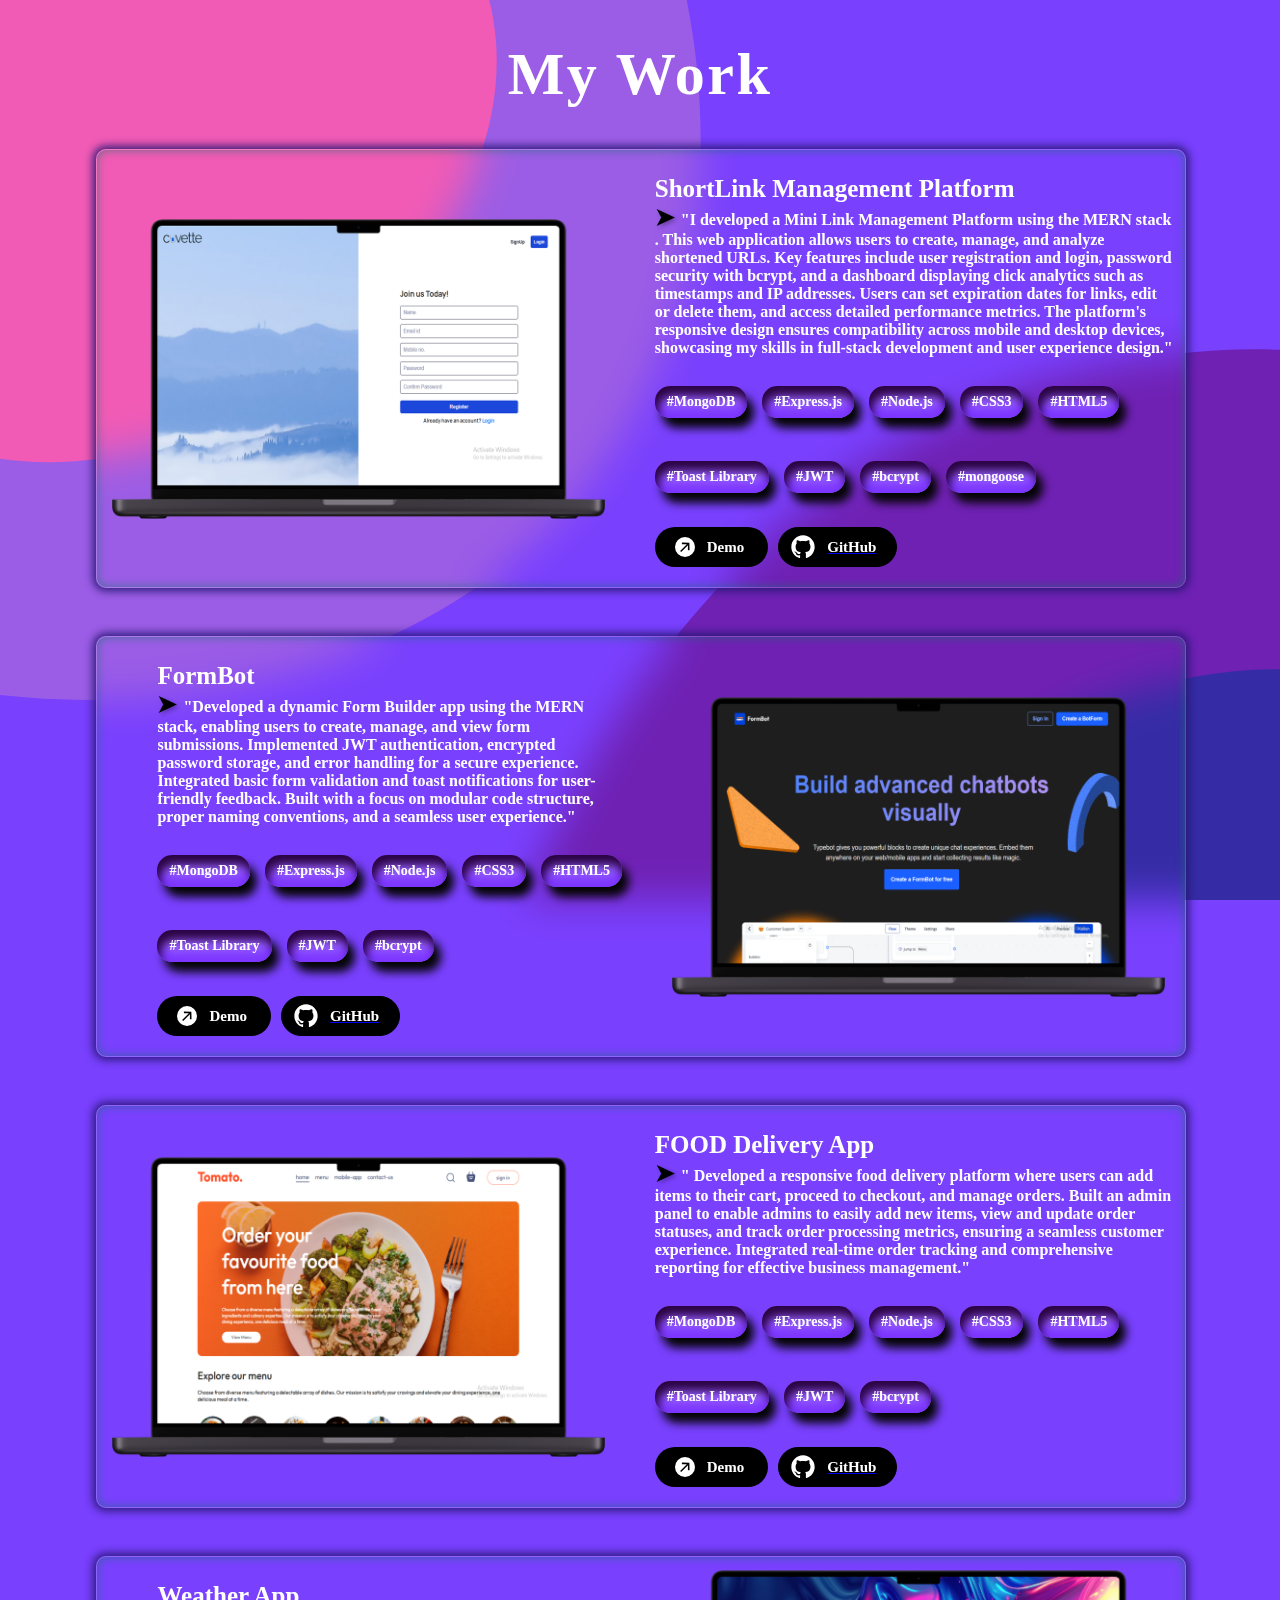
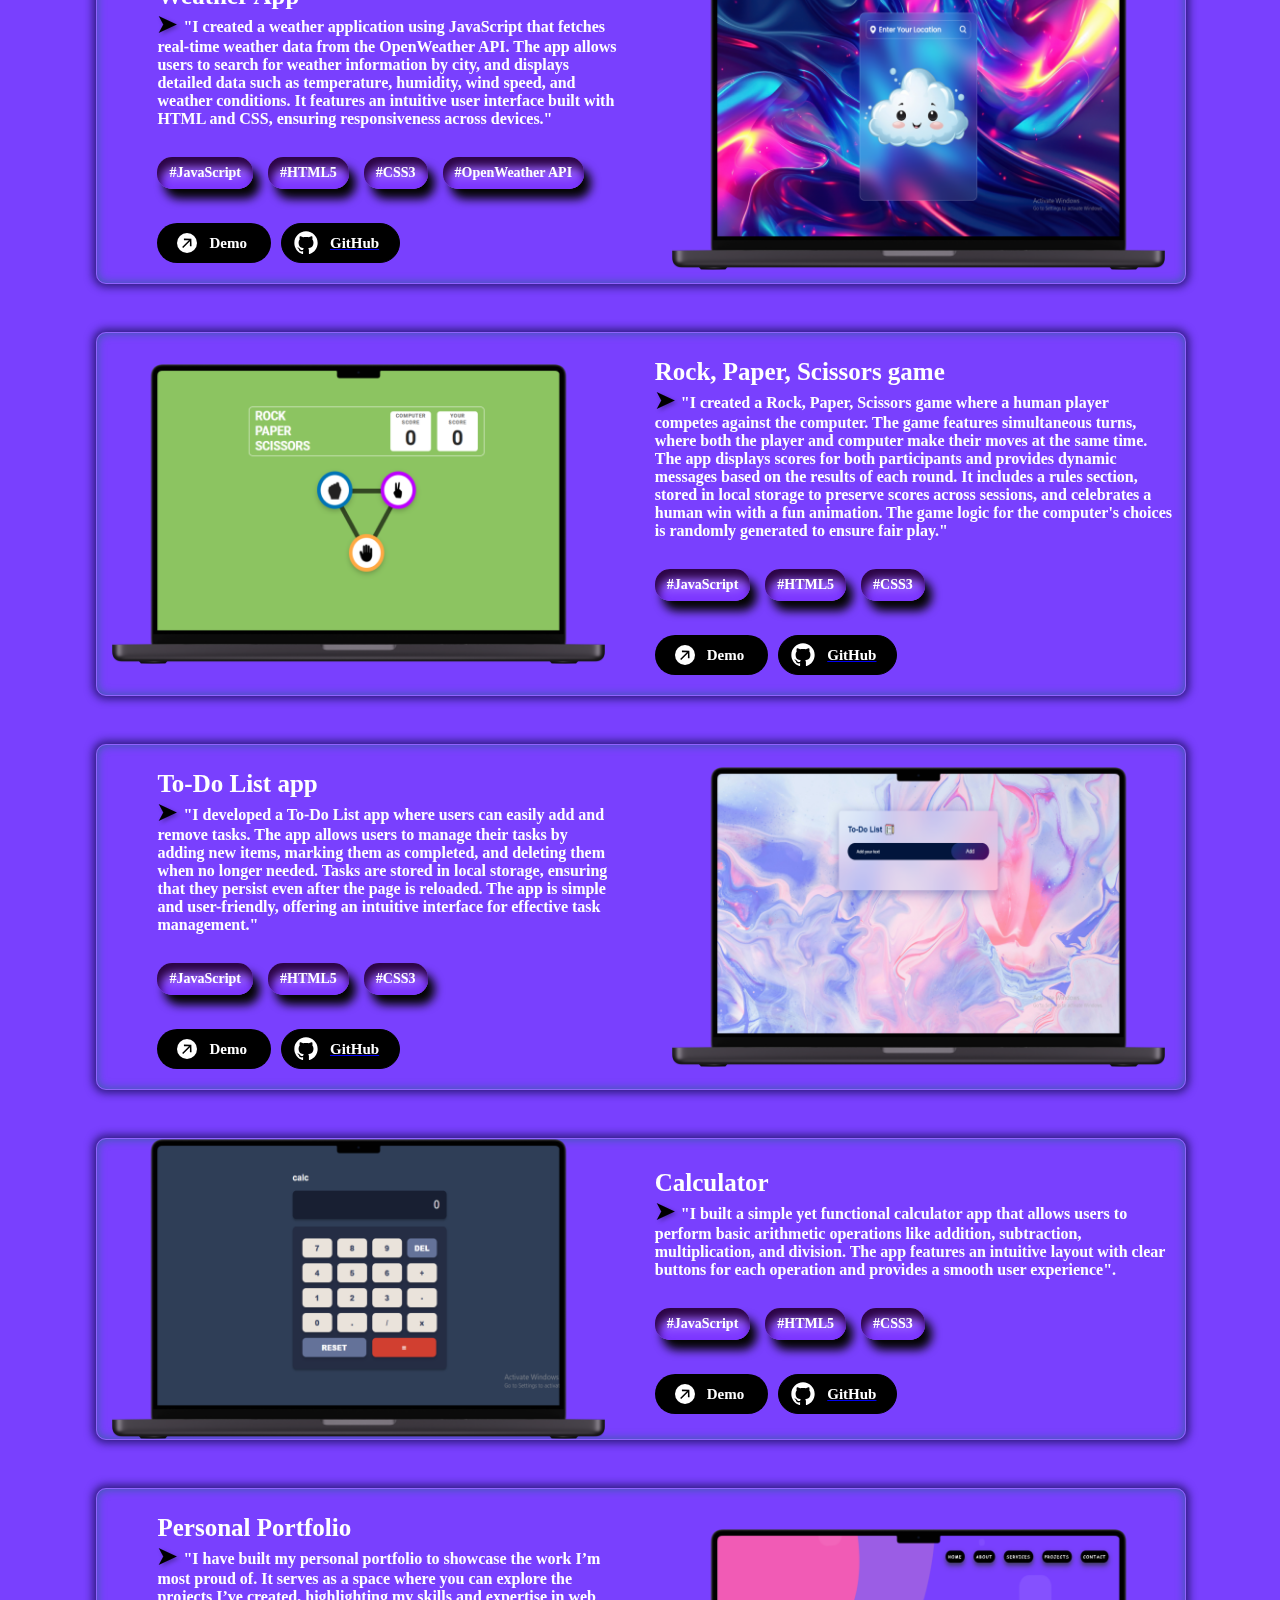
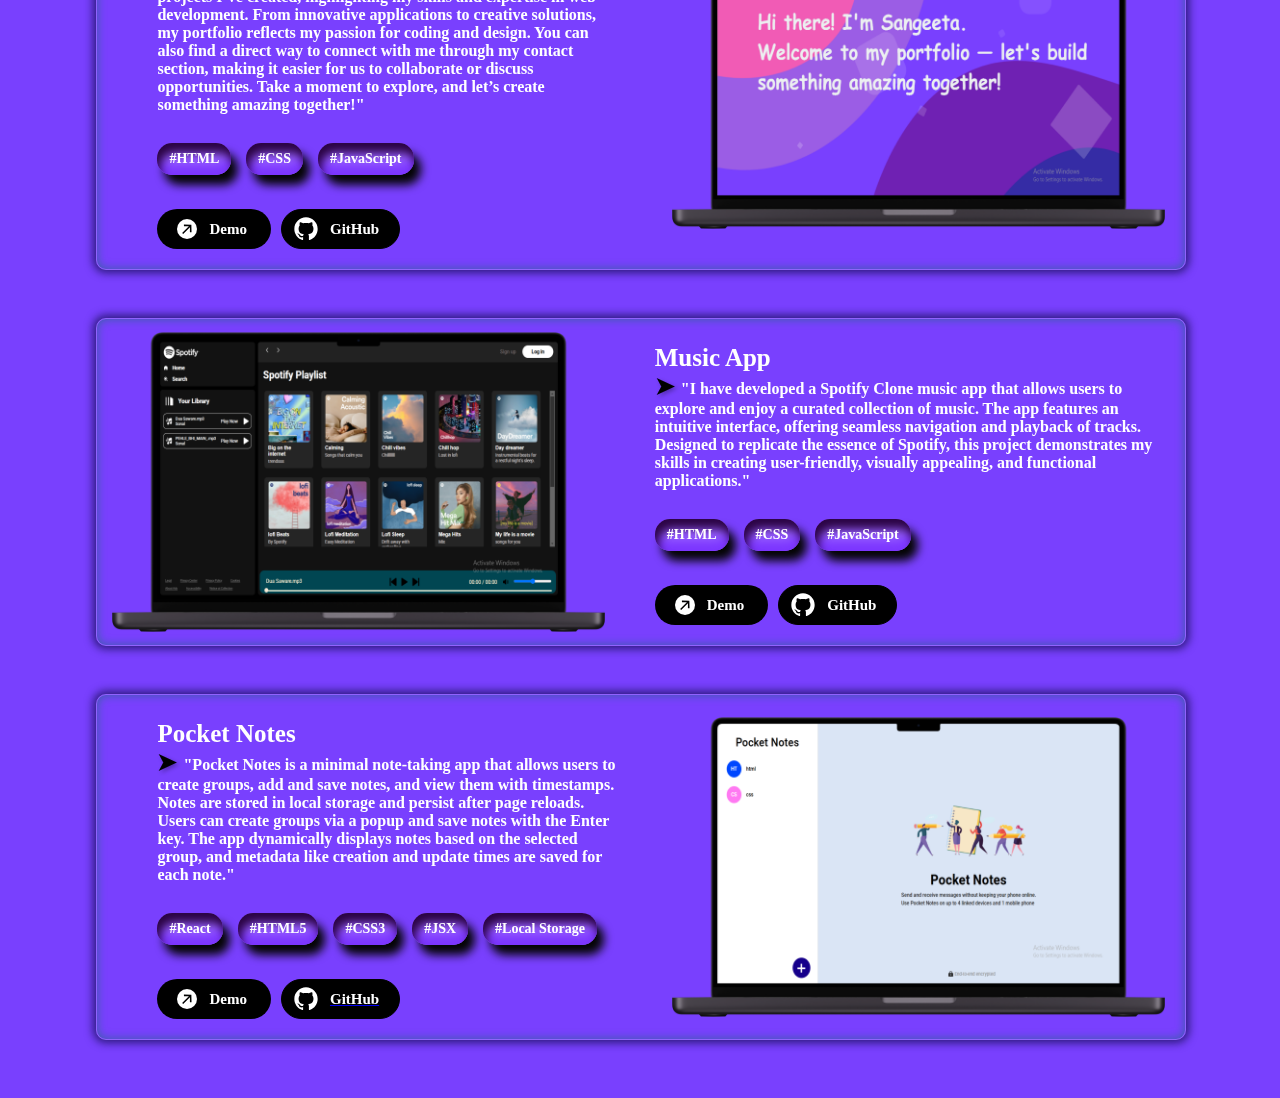
<file: project.html>
<!DOCTYPE html>
<html lang="en">
<head>
    <meta charset="UTF-8">
    <meta name="viewport" content="width=device-width, initial-scale=1.0">
    <link rel="stylesheet" href="project.css">
    <title>Document</title>
</head>
<body>
   
    <div class="portfolio">
        <svg class="wep" preserveAspectRatio="xMidYMid slice" viewBox="10 10 80 80">
            <defs>
                <style>
                    @keyframes rotate {
                   0% {
                            transform: rotate(0deg);
                        }
                        100% {
                            transform: rotate(360deg);
                        }
                    }
                    .out-top {
                        animation: rotate 20s linear infinite;
                        transform-origin: 13px 25px;
                    }
                    .in-top {
                        animation: rotate 10s linear infinite;
                        transform-origin: 13px 25px;
                    }
                    .out-bottom {
                        animation: rotate 25s linear infinite;
                        transform-origin: 84px 93px;
                    }
                    .in-bottom {
                        animation: rotate 15s linear infinite;
                        transform-origin: 84px 93px;
                    }
                </style>
            </defs>
            <path fill="#9b5de5" class="out-top" d="M37-5C25.1-14.7,5.7-19.1-9.2-10-28.5,1.8-32.7,31.1-19.8,49c15.5,21.5,52.6,22,67.2,2.3C59.4,35,53.7,8.5,37-5Z"/>
            <path fill="#f15bb5" class="in-top" d="M20.6,4.1C11.6,1.5-1.9,2.5-8,11.2-16.3,23.1-8.2,45.6,7.4,50S42.1,38.9,41,24.5C40.2,14.1,29.4,6.6,20.6,4.1Z"/>
            <path fill="#6f21b3" class="out-bottom" d="M105.9,48.6c-12.4-8.2-29.3-4.8-39.4.8-23.4,12.8-37.7,51.9-19.1,74.1s63.9,15.3,76-5.6c7.6-13.3,1.8-31.1-2.3-43.8C117.6,63.3,114.7,54.3,105.9,48.6Z"/>
            <path fill="#352ca5" class="in-bottom" d="M102,67.1c-9.6-6.1-22-3.1-29.5,2-15.4,10.7-19.6,37.5-7.6,47.8s35.9,3.9,44.5-12.5C115.5,92.6,113.9,74.6,102,67.1Z"/>
          </svg>
          
        <div class="container-p">
            <h1 class="sub-title">My Work</h1>
            <div class="work-list">
              <div class="work-row">
                <div class="work work-left">
                    <img src="images/link.png" alt="To-do List App">
                    <div class="info">
                        <h3>ShortLink Management Platform
                        </h3>
      
                        <div class="points">
                          <p class="point">"I developed a Mini Link Management Platform using the MERN stack . 
                            This web application allows users to create, manage, and analyze shortened URLs. 
                            Key features include user registration and login, password security with bcrypt, 
                            and a dashboard displaying click analytics such as timestamps and IP addresses.
                             Users can set expiration dates for links, edit or delete them, and access detailed performance metrics.
                              The platform's responsive design ensures compatibility across mobile and desktop devices, 
                              showcasing my skills in full-stack development and user experience design."</p>
                        
                        </div>
                       
                        <div class="Btn1">
                          <p class="language">#MongoDB</p>
                          <p class="language">#Express.js</p>
                          <p class="language">#Node.js</p>
                          <p class="language">#CSS3</p>
                          <p class="language">#HTML5</p>
                          <p class="language">#Toast Library</p>
                          <p class="language">#JWT</p>
                          <p class="language">#bcrypt</p>
                          <p class="language">#mongoose</p>
      
      
                        </div>
                        <div class="buttons">
                              <a href="https://mini-link-management-platform-l116.vercel.app/" target="_blank">
                          <button href="#" class="buttonw" style="--clr: #380c70">
                            <span class="button__icon-wrapper">
                              <svg
                                viewBox="0 0 14 15"
                                fill="none"
                                xmlns="http://www.w3.org/2000/svg"
                                class="button__icon-svg"
                                width="10"
                              >
                                <path
                                  d="M13.376 11.552l-.264-10.44-10.44-.24.024 2.28 6.96-.048L.2 12.56l1.488 1.488 9.432-9.432-.048 6.912 2.304.024z"
                                  fill="currentColor"
                                ></path>
                              </svg>
                          
                              <svg
                                viewBox="0 0 14 15"
                                fill="none"
                                width="10"
                                xmlns="http://www.w3.org/2000/svg"
                                class="button__icon-svg button__icon-svg--copy"
                              >
                                <path
                                  d="M13.376 11.552l-.264-10.44-10.44-.24.024 2.28 6.96-.048L.2 12.56l1.488 1.488 9.432-9.432-.048 6.912 2.304.024z"
                                  fill="currentColor"
                                ></path>
                              </svg>
                            </span>
                            Demo
                          </button>
                        </a>
                         <a href="https://github.com/sangeetasonal/Mini-Link-Management-Platform.git">
                          <button class="buttond">
                            <svg
                              viewBox="0 0 24 24"
                              fill="currentColor"
                              height="28"
                              width="28"
                              xmlns="http://www.w3.org/2000/svg"
                            >
                              <path
                                d="M12.001 2C6.47598 2 2.00098 6.475 2.00098 12C2.00098 16.425 4.86348 20.1625 8.83848 21.4875C9.33848 21.575 9.52598 21.275 9.52598 21.0125C9.52598 20.775 9.51348 19.9875 9.51348 19.15C7.00098 19.6125 6.35098 18.5375 6.15098 17.975C6.03848 17.6875 5.55098 16.8 5.12598 16.5625C4.77598 16.375 4.27598 15.9125 5.11348 15.9C5.90098 15.8875 6.46348 16.625 6.65098 16.925C7.55098 18.4375 8.98848 18.0125 9.56348 17.75C9.65098 17.1 9.91348 16.6625 10.201 16.4125C7.97598 16.1625 5.65098 15.3 5.65098 11.475C5.65098 10.3875 6.03848 9.4875 6.67598 8.7875C6.57598 8.5375 6.22598 7.5125 6.77598 6.1375C6.77598 6.1375 7.61348 5.875 9.52598 7.1625C10.326 6.9375 11.176 6.825 12.026 6.825C12.876 6.825 13.726 6.9375 14.526 7.1625C16.4385 5.8625 17.276 6.1375 17.276 6.1375C17.826 7.5125 17.476 8.5375 17.376 8.7875C18.0135 9.4875 18.401 10.375 18.401 11.475C18.401 15.3125 16.0635 16.1625 13.8385 16.4125C14.201 16.725 14.5135 17.325 14.5135 18.2625C14.5135 19.6 14.501 20.675 14.501 21.0125C14.501 21.275 14.6885 21.5875 15.1885 21.4875C19.259 20.1133 21.9999 16.2963 22.001 12C22.001 6.475 17.526 2 12.001 2Z"
                              ></path>
                            </svg>
                            <span>GitHub</span>
                          </button>
                        </a>
                          </button>
                      </div>
                        <a href="https://illustrious-maamoul-b2dbd7.netlify.app/">
                        </a>
                    </div>
                </div>
            </div>
            
                <div class="work-row">
                    <div class="work work-right">
                        <img src="images/work1.png" alt="To-do List App">
                        <div class="info">
                            <h3>FormBot</h3>
      
                            <div class="points">
                              <p class="point">"Developed a dynamic Form Builder app using the MERN stack,
                                 enabling users to create, manage, and view form submissions. Implemented 
                                 JWT authentication, encrypted password storage, and error handling for a
                                  secure experience. Integrated basic
                                    form validation and toast notifications for user-friendly feedback. 
                                    Built with a focus on modular code structure, proper naming conventions,
                                     and a seamless user experience."</p>
                              <!-- <p class="point">Knowledge of React components</p>
      
                              <p class="point">Familiar with Express and MongoDB</p>
                              <p class="point">JavaScript and Node.js fundamentals</p> -->
                            </div>
                           
                            <div class="Btn1">
                              <p class="language">#MongoDB</p>
                              <p class="language">#Express.js</p>
                              <p class="language">#Node.js</p>
                              <p class="language">#CSS3</p>
                              <p class="language">#HTML5</p>
                              <p class="language">#Toast Library</p>
                              <p class="language">#JWT</p>
                              <p class="language">#bcrypt</p>
      
      
      
                            </div>
                            <div class="buttons">
                              <a href="https://form-bot-brown.vercel.app/" target="_blank">
                          <button href="#" class="buttonw" style="--clr: #380c70">
                            <span class="button__icon-wrapper">
                              <svg
                                viewBox="0 0 14 15"
                                fill="none"
                                xmlns="http://www.w3.org/2000/svg"
                                class="button__icon-svg"
                                width="10"
                              >
                                <path
                                  d="M13.376 11.552l-.264-10.44-10.44-.24.024 2.28 6.96-.048L.2 12.56l1.488 1.488 9.432-9.432-.048 6.912 2.304.024z"
                                  fill="currentColor"
                                ></path>
                              </svg>
                          
                              <svg
                                viewBox="0 0 14 15"
                                fill="none"
                                width="10"
                                xmlns="http://www.w3.org/2000/svg"
                                class="button__icon-svg button__icon-svg--copy"
                              >
                                <path
                                  d="M13.376 11.552l-.264-10.44-10.44-.24.024 2.28 6.96-.048L.2 12.56l1.488 1.488 9.432-9.432-.048 6.912 2.304.024z"
                                  fill="currentColor"
                                ></path>
                              </svg>
                            </span>
                            Demo
                          </button>
                        </a>
                         <a href="https://github.com/sangeetasonal/Form-bot">
                          <button class="buttond">
                            <svg
                              viewBox="0 0 24 24"
                              fill="currentColor"
                              height="28"
                              width="28"
                              xmlns="http://www.w3.org/2000/svg"
                            >
                              <path
                                d="M12.001 2C6.47598 2 2.00098 6.475 2.00098 12C2.00098 16.425 4.86348 20.1625 8.83848 21.4875C9.33848 21.575 9.52598 21.275 9.52598 21.0125C9.52598 20.775 9.51348 19.9875 9.51348 19.15C7.00098 19.6125 6.35098 18.5375 6.15098 17.975C6.03848 17.6875 5.55098 16.8 5.12598 16.5625C4.77598 16.375 4.27598 15.9125 5.11348 15.9C5.90098 15.8875 6.46348 16.625 6.65098 16.925C7.55098 18.4375 8.98848 18.0125 9.56348 17.75C9.65098 17.1 9.91348 16.6625 10.201 16.4125C7.97598 16.1625 5.65098 15.3 5.65098 11.475C5.65098 10.3875 6.03848 9.4875 6.67598 8.7875C6.57598 8.5375 6.22598 7.5125 6.77598 6.1375C6.77598 6.1375 7.61348 5.875 9.52598 7.1625C10.326 6.9375 11.176 6.825 12.026 6.825C12.876 6.825 13.726 6.9375 14.526 7.1625C16.4385 5.8625 17.276 6.1375 17.276 6.1375C17.826 7.5125 17.476 8.5375 17.376 8.7875C18.0135 9.4875 18.401 10.375 18.401 11.475C18.401 15.3125 16.0635 16.1625 13.8385 16.4125C14.201 16.725 14.5135 17.325 14.5135 18.2625C14.5135 19.6 14.501 20.675 14.501 21.0125C14.501 21.275 14.6885 21.5875 15.1885 21.4875C19.259 20.1133 21.9999 16.2963 22.001 12C22.001 6.475 17.526 2 12.001 2Z"
                              ></path>
                            </svg>
                            <span>GitHub</span>
                          </button>
                        </a>
                          </button>
                          </div>
                            <a href="#">
                            </a>
                        </div>
                    </div>
                </div>
                <div class="work-row">
                    <div class="work work-left">
                        <img src="images/work9.png" alt="Music App">
                        <div class="info">
                          <h3>FOOD Delivery App</h3>
                          <div class="points">
                            <p class="point">" Developed a responsive food delivery platform where users can add items to their cart, proceed to checkout, and manage orders. Built an admin panel to enable admins to easily add new items, view and update order statuses, and track order processing metrics, ensuring a seamless customer experience. Integrated real-time order tracking and comprehensive reporting for effective business management."</p>
                        
                          </div>
                         
                          <div class="Btn1">
                            <p class="language">#MongoDB</p>
                            <p class="language">#Express.js</p>
                            <p class="language">#Node.js</p>
                            <p class="language">#CSS3</p>
                            <p class="language">#HTML5</p>
                            <p class="language">#Toast Library</p>
                            <p class="language">#JWT</p>
                            <p class="language">#bcrypt</p>
                           
                            </div>
                            <div class="buttons">

                              <a href="https://food-del-web-rho.vercel.app/" target="_blank">
                                <button class="buttonw" style="--clr: #380c70">
                                  <span class="button__icon-wrapper">
                                    <svg
                                      viewBox="0 0 14 15"
                                      fill="none"
                                      xmlns="http://www.w3.org/2000/svg"
                                      class="button__icon-svg"
                                      width="10"
                                    >
                                      <path
                                        d="M13.376 11.552l-.264-10.44-10.44-.24.024 2.28 6.96-.048L.2 12.56l1.488 1.488 9.432-9.432-.048 6.912 2.304.024z"
                                        fill="currentColor"
                                      ></path>
                                    </svg>
                              
                                    <svg
                                      viewBox="0 0 14 15"
                                      fill="none"
                                      width="10"
                                      xmlns="http://www.w3.org/2000/svg"
                                      class="button__icon-svg button__icon-svg--copy"
                                    >
                                      <path
                                        d="M13.376 11.552l-.264-10.44-10.44-.24.024 2.28 6.96-.048L.2 12.56l1.488 1.488 9.432-9.432-.048 6.912 2.304.024z"
                                        fill="currentColor"
                                      ></path>
                                    </svg>
                                  </span>
                                  Demo
                                </button>
                              </a>
                              
      
                              <a href="https://github.com/sangeetasonal/Food-del-web" target="_blank">
      
                              <button class="buttond">
                                <svg
                                  viewBox="0 0 24 24"
                                  fill="currentColor"
                                  height="28"
                                  width="28"
                                  xmlns="http://www.w3.org/2000/svg"
                                >
                                  <path
                                    d="M12.001 2C6.47598 2 2.00098 6.475 2.00098 12C2.00098 16.425 4.86348 20.1625 8.83848 21.4875C9.33848 21.575 9.52598 21.275 9.52598 21.0125C9.52598 20.775 9.51348 19.9875 9.51348 19.15C7.00098 19.6125 6.35098 18.5375 6.15098 17.975C6.03848 17.6875 5.55098 16.8 5.12598 16.5625C4.77598 16.375 4.27598 15.9125 5.11348 15.9C5.90098 15.8875 6.46348 16.625 6.65098 16.925C7.55098 18.4375 8.98848 18.0125 9.56348 17.75C9.65098 17.1 9.91348 16.6625 10.201 16.4125C7.97598 16.1625 5.65098 15.3 5.65098 11.475C5.65098 10.3875 6.03848 9.4875 6.67598 8.7875C6.57598 8.5375 6.22598 7.5125 6.77598 6.1375C6.77598 6.1375 7.61348 5.875 9.52598 7.1625C10.326 6.9375 11.176 6.825 12.026 6.825C12.876 6.825 13.726 6.9375 14.526 7.1625C16.4385 5.8625 17.276 6.1375 17.276 6.1375C17.826 7.5125 17.476 8.5375 17.376 8.7875C18.0135 9.4875 18.401 10.375 18.401 11.475C18.401 15.3125 16.0635 16.1625 13.8385 16.4125C14.201 16.725 14.5135 17.325 14.5135 18.2625C14.5135 19.6 14.501 20.675 14.501 21.0125C14.501 21.275 14.6885 21.5875 15.1885 21.4875C19.259 20.1133 21.9999 16.2963 22.001 12C22.001 6.475 17.526 2 12.001 2Z"
                                  ></path>
                                </svg>
                                <span>GitHub</span>
                              </button>
                            </a>
                              </button>
                          </div>
                            <a href="#">
                            </a>
                        </div>
                    </div>
                </div>
                <div class="work-row">
                    <div class="work work-right">
                        <img src="images/work3.png" alt="Weather App">
                        <div class="info">
                            <h3>Weather App</h3>
                            <div class="points">
                              <p class="point">"I created a weather application using JavaScript
                                 that fetches real-time weather data from the OpenWeather API.
                                  The app allows users to search for weather information by city,
                                   and displays detailed data such as temperature, humidity, 
                                   wind speed, and weather conditions. It features an intuitive user 
                                   interface built with HTML and CSS, ensuring responsiveness across devices."</p>
                             
                            </div>
                           
                            <div class="Btn1">
                              <p class="language">#JavaScript</p>
                              <p class="language">#HTML5</p>
                              <p class="language">#CSS3</p>
                              <p class="language">#OpenWeather API</p>
                            </div>
                            <div class="buttons">
      <a href="https://darling-valkyrie-a98d52.netlify.app/">
                              <button href="#" class="buttonw" style="--clr: #380c70">
                                <span class="button__icon-wrapper">
                                  <svg
                                    viewBox="0 0 14 15"
                                    fill="none"
                                    xmlns="http://www.w3.org/2000/svg"
                                    class="button__icon-svg"
                                    width="10"
                                  >
                                    <path
                                      d="M13.376 11.552l-.264-10.44-10.44-.24.024 2.28 6.96-.048L.2 12.56l1.488 1.488 9.432-9.432-.048 6.912 2.304.024z"
                                      fill="currentColor"
                                    ></path>
                                  </svg>
                              
                                  <svg
                                    viewBox="0 0 14 15"
                                    fill="none"
                                    width="10"
                                    xmlns="http://www.w3.org/2000/svg"
                                    class="button__icon-svg button__icon-svg--copy"
                                  >
                                    <path
                                      d="M13.376 11.552l-.264-10.44-10.44-.24.024 2.28 6.96-.048L.2 12.56l1.488 1.488 9.432-9.432-.048 6.912 2.304.024z"
                                      fill="currentColor"
                                    ></path>
                                  </svg>
                                </span>
                                Demo
                              </button>
                            </a>
      <a href="https://github.com/sangeetasonal/Weather-website">
                              <button class="buttond">
                                <svg
                                  viewBox="0 0 24 24"
                                  fill="currentColor"
                                  height="28"
                                  width="28"
                                  xmlns="http://www.w3.org/2000/svg"
                                >
                                  <path
                                    d="M12.001 2C6.47598 2 2.00098 6.475 2.00098 12C2.00098 16.425 4.86348 20.1625 8.83848 21.4875C9.33848 21.575 9.52598 21.275 9.52598 21.0125C9.52598 20.775 9.51348 19.9875 9.51348 19.15C7.00098 19.6125 6.35098 18.5375 6.15098 17.975C6.03848 17.6875 5.55098 16.8 5.12598 16.5625C4.77598 16.375 4.27598 15.9125 5.11348 15.9C5.90098 15.8875 6.46348 16.625 6.65098 16.925C7.55098 18.4375 8.98848 18.0125 9.56348 17.75C9.65098 17.1 9.91348 16.6625 10.201 16.4125C7.97598 16.1625 5.65098 15.3 5.65098 11.475C5.65098 10.3875 6.03848 9.4875 6.67598 8.7875C6.57598 8.5375 6.22598 7.5125 6.77598 6.1375C6.77598 6.1375 7.61348 5.875 9.52598 7.1625C10.326 6.9375 11.176 6.825 12.026 6.825C12.876 6.825 13.726 6.9375 14.526 7.1625C16.4385 5.8625 17.276 6.1375 17.276 6.1375C17.826 7.5125 17.476 8.5375 17.376 8.7875C18.0135 9.4875 18.401 10.375 18.401 11.475C18.401 15.3125 16.0635 16.1625 13.8385 16.4125C14.201 16.725 14.5135 17.325 14.5135 18.2625C14.5135 19.6 14.501 20.675 14.501 21.0125C14.501 21.275 14.6885 21.5875 15.1885 21.4875C19.259 20.1133 21.9999 16.2963 22.001 12C22.001 6.475 17.526 2 12.001 2Z"
                                  ></path>
                                </svg>
                                <span>GitHub</span>
                              </button>
                            </a>
                              </button>
                          </div>
                            <a href="#">
                            </a>
                        </div>
                    </div>
                </div>

                <div class="work-row">
                    <div class="work work-left">
                        <img src="images/work6.png" alt="Music App">
                        <div class="info">
                            <h3> Rock, Paper, Scissors game</h3>
                            <div class="points">
                              <p class="point">"I created a Rock, Paper, Scissors game 
                                where a human player competes against the computer. 
                                The game features simultaneous turns, where both the 
                                player and computer make their moves at the same time.
                                 The app displays scores for both participants and provides 
                                 dynamic messages based on the results of each round. 
                                 It includes a rules section, stored in local storage to 
                                 preserve scores across sessions, and celebrates a human win
                                  with a fun animation. The game logic for the computer's choices 
                                  is randomly generated to ensure fair play."</p>
                              
                            </div>
                           
                            <div class="Btn1">
                                <p class="language">#JavaScript</p>
                                <p class="language">#HTML5</p>
                                <p class="language">#CSS3</p>
                            </div>
                            <div class="buttons">
      <a href="https://game-rock-paper-scissor-js.netlify.app/">
                              <button href="#" class="buttonw" style="--clr: #380c70">
                                <span class="button__icon-wrapper">
                                  <svg
                                    viewBox="0 0 14 15"
                                    fill="none"
                                    xmlns="http://www.w3.org/2000/svg"
                                    class="button__icon-svg"
                                    width="10"
                                  >
                                    <path
                                      d="M13.376 11.552l-.264-10.44-10.44-.24.024 2.28 6.96-.048L.2 12.56l1.488 1.488 9.432-9.432-.048 6.912 2.304.024z"
                                      fill="currentColor"
                                    ></path>
                                  </svg>
                              
                                  <svg
                                    viewBox="0 0 14 15"
                                    fill="none"
                                    width="10"
                                    xmlns="http://www.w3.org/2000/svg"
                                    class="button__icon-svg button__icon-svg--copy"
                                  >
                                    <path
                                      d="M13.376 11.552l-.264-10.44-10.44-.24.024 2.28 6.96-.048L.2 12.56l1.488 1.488 9.432-9.432-.048 6.912 2.304.024z"
                                      fill="currentColor"
                                    ></path>
                                  </svg>
                                </span>
                                Demo
                              </button>
                            </a>
      <a href="https://github.com/sangeetasonal/Rock-Paper-scissor">
                              <button class="buttond">
                                <svg
                                  viewBox="0 0 24 24"
                                  fill="currentColor"
                                  height="28"
                                  width="28"
                                  xmlns="http://www.w3.org/2000/svg"
                                >
                                  <path
                                    d="M12.001 2C6.47598 2 2.00098 6.475 2.00098 12C2.00098 16.425 4.86348 20.1625 8.83848 21.4875C9.33848 21.575 9.52598 21.275 9.52598 21.0125C9.52598 20.775 9.51348 19.9875 9.51348 19.15C7.00098 19.6125 6.35098 18.5375 6.15098 17.975C6.03848 17.6875 5.55098 16.8 5.12598 16.5625C4.77598 16.375 4.27598 15.9125 5.11348 15.9C5.90098 15.8875 6.46348 16.625 6.65098 16.925C7.55098 18.4375 8.98848 18.0125 9.56348 17.75C9.65098 17.1 9.91348 16.6625 10.201 16.4125C7.97598 16.1625 5.65098 15.3 5.65098 11.475C5.65098 10.3875 6.03848 9.4875 6.67598 8.7875C6.57598 8.5375 6.22598 7.5125 6.77598 6.1375C6.77598 6.1375 7.61348 5.875 9.52598 7.1625C10.326 6.9375 11.176 6.825 12.026 6.825C12.876 6.825 13.726 6.9375 14.526 7.1625C16.4385 5.8625 17.276 6.1375 17.276 6.1375C17.826 7.5125 17.476 8.5375 17.376 8.7875C18.0135 9.4875 18.401 10.375 18.401 11.475C18.401 15.3125 16.0635 16.1625 13.8385 16.4125C14.201 16.725 14.5135 17.325 14.5135 18.2625C14.5135 19.6 14.501 20.675 14.501 21.0125C14.501 21.275 14.6885 21.5875 15.1885 21.4875C19.259 20.1133 21.9999 16.2963 22.001 12C22.001 6.475 17.526 2 12.001 2Z"
                                  ></path>
                                </svg>
                                <span>GitHub</span>
                              </button>
                            </a>
                              </button>
                          </div>
                            <a href="#">
                            </a>
                        </div>
                    </div>
                </div>


                <div class="work-row">
                    <div class="work work-right">
                        <img src="images/work4.png" alt="Weather App">
                        <div class="info">
                            <h3>To-Do List app</h3>
                            <div class="points">
                              <p class="point">"I developed a To-Do List app where users can 
                                easily add and remove tasks. The app allows users to manage 
                                their tasks by adding new items, marking them as completed,
                                 and deleting them when no longer needed. Tasks are stored
                                  in local storage, ensuring that they persist even after 
                                  the page is reloaded. The app is simple and user-friendly,
                                   offering an intuitive interface for effective task management."</p>
                           
                            </div>
                           
                            <div class="Btn1">
                                <p class="language">#JavaScript</p>
                                <p class="language">#HTML5</p>
                                <p class="language">#CSS3</p>
                            </div>
                            <div class="buttons">
      <a href="https://to-do-list-app-me.netlify.app/">
                              <button href="#" class="buttonw" style="--clr: #380c70">
                                <span class="button__icon-wrapper">
                                  <svg
                                    viewBox="0 0 14 15"
                                    fill="none"
                                    xmlns="http://www.w3.org/2000/svg"
                                    class="button__icon-svg"
                                    width="10"
                                  >
                                    <path
                                      d="M13.376 11.552l-.264-10.44-10.44-.24.024 2.28 6.96-.048L.2 12.56l1.488 1.488 9.432-9.432-.048 6.912 2.304.024z"
                                      fill="currentColor"
                                    ></path>
                                  </svg>
                              
                                  <svg
                                    viewBox="0 0 14 15"
                                    fill="none"
                                    width="10"
                                    xmlns="http://www.w3.org/2000/svg"
                                    class="button__icon-svg button__icon-svg--copy"
                                  >
                                    <path
                                      d="M13.376 11.552l-.264-10.44-10.44-.24.024 2.28 6.96-.048L.2 12.56l1.488 1.488 9.432-9.432-.048 6.912 2.304.024z"
                                      fill="currentColor"
                                    ></path>
                                  </svg>
                                </span>
                                Demo
                              </button>
                            </a>
      <a href="https://github.com/sangeetasonal/To-do-list">
                              <button class="buttond">
                                <svg
                                  viewBox="0 0 24 24"
                                  fill="currentColor"
                                  height="28"
                                  width="28"
                                  xmlns="http://www.w3.org/2000/svg"
                                >
                                  <path
                                    d="M12.001 2C6.47598 2 2.00098 6.475 2.00098 12C2.00098 16.425 4.86348 20.1625 8.83848 21.4875C9.33848 21.575 9.52598 21.275 9.52598 21.0125C9.52598 20.775 9.51348 19.9875 9.51348 19.15C7.00098 19.6125 6.35098 18.5375 6.15098 17.975C6.03848 17.6875 5.55098 16.8 5.12598 16.5625C4.77598 16.375 4.27598 15.9125 5.11348 15.9C5.90098 15.8875 6.46348 16.625 6.65098 16.925C7.55098 18.4375 8.98848 18.0125 9.56348 17.75C9.65098 17.1 9.91348 16.6625 10.201 16.4125C7.97598 16.1625 5.65098 15.3 5.65098 11.475C5.65098 10.3875 6.03848 9.4875 6.67598 8.7875C6.57598 8.5375 6.22598 7.5125 6.77598 6.1375C6.77598 6.1375 7.61348 5.875 9.52598 7.1625C10.326 6.9375 11.176 6.825 12.026 6.825C12.876 6.825 13.726 6.9375 14.526 7.1625C16.4385 5.8625 17.276 6.1375 17.276 6.1375C17.826 7.5125 17.476 8.5375 17.376 8.7875C18.0135 9.4875 18.401 10.375 18.401 11.475C18.401 15.3125 16.0635 16.1625 13.8385 16.4125C14.201 16.725 14.5135 17.325 14.5135 18.2625C14.5135 19.6 14.501 20.675 14.501 21.0125C14.501 21.275 14.6885 21.5875 15.1885 21.4875C19.259 20.1133 21.9999 16.2963 22.001 12C22.001 6.475 17.526 2 12.001 2Z"
                                  ></path>
                                </svg>
                                <span>GitHub</span>
                              </button>
                            </a>
                              </button>
                          </div>
                            <a href="#">
                            </a>
                        </div>
                    </div>
                </div>


                <div class="work-row">
                    <div class="work work-left">
                        <img src="images/work5.png" alt="Music App">
                        <div class="info">
                            <h3>Calculator</h3>
                            <div class="points">
                              <p class="point">"I built a simple yet functional calculator app that
                                 allows users to perform basic arithmetic operations like addition,
                                  subtraction, multiplication, and division. The app features an 
                                  intuitive layout with clear buttons for each operation and provides
                                   a smooth user experience".</p>
                         
                            </div>
                           
                            <div class="Btn1">
                                <p class="language">#JavaScript</p>
                                <p class="language">#HTML5</p>
                                <p class="language">#CSS3</p>
                            </div>
                            <div class="buttons">
      <a href="https://micro-project-calculator.netlify.app/">
                              <button href="#" class="buttonw" style="--clr: #380c70">
                                <span class="button__icon-wrapper">
                                  <svg
                                    viewBox="0 0 14 15"
                                    fill="none"
                                    xmlns="http://www.w3.org/2000/svg"
                                    class="button__icon-svg"
                                    width="10"
                                  >
                                    <path
                                      d="M13.376 11.552l-.264-10.44-10.44-.24.024 2.28 6.96-.048L.2 12.56l1.488 1.488 9.432-9.432-.048 6.912 2.304.024z"
                                      fill="currentColor"
                                    ></path>
                                  </svg>
                              
                                  <svg
                                    viewBox="0 0 14 15"
                                    fill="none"
                                    width="10"
                                    xmlns="http://www.w3.org/2000/svg"
                                    class="button__icon-svg button__icon-svg--copy"
                                  >
                                    <path
                                      d="M13.376 11.552l-.264-10.44-10.44-.24.024 2.28 6.96-.048L.2 12.56l1.488 1.488 9.432-9.432-.048 6.912 2.304.024z"
                                      fill="currentColor"
                                    ></path>
                                  </svg>
                                </span>
                                Demo
                              </button>
                            </a>
      <a href="https://github.com/sangeetasonal/Calculator">
                              <button class="buttond">
                                <svg
                                  viewBox="0 0 24 24"
                                  fill="currentColor"
                                  height="28"
                                  width="28"
                                  xmlns="http://www.w3.org/2000/svg"
                                >
                                  <path
                                    d="M12.001 2C6.47598 2 2.00098 6.475 2.00098 12C2.00098 16.425 4.86348 20.1625 8.83848 21.4875C9.33848 21.575 9.52598 21.275 9.52598 21.0125C9.52598 20.775 9.51348 19.9875 9.51348 19.15C7.00098 19.6125 6.35098 18.5375 6.15098 17.975C6.03848 17.6875 5.55098 16.8 5.12598 16.5625C4.77598 16.375 4.27598 15.9125 5.11348 15.9C5.90098 15.8875 6.46348 16.625 6.65098 16.925C7.55098 18.4375 8.98848 18.0125 9.56348 17.75C9.65098 17.1 9.91348 16.6625 10.201 16.4125C7.97598 16.1625 5.65098 15.3 5.65098 11.475C5.65098 10.3875 6.03848 9.4875 6.67598 8.7875C6.57598 8.5375 6.22598 7.5125 6.77598 6.1375C6.77598 6.1375 7.61348 5.875 9.52598 7.1625C10.326 6.9375 11.176 6.825 12.026 6.825C12.876 6.825 13.726 6.9375 14.526 7.1625C16.4385 5.8625 17.276 6.1375 17.276 6.1375C17.826 7.5125 17.476 8.5375 17.376 8.7875C18.0135 9.4875 18.401 10.375 18.401 11.475C18.401 15.3125 16.0635 16.1625 13.8385 16.4125C14.201 16.725 14.5135 17.325 14.5135 18.2625C14.5135 19.6 14.501 20.675 14.501 21.0125C14.501 21.275 14.6885 21.5875 15.1885 21.4875C19.259 20.1133 21.9999 16.2963 22.001 12C22.001 6.475 17.526 2 12.001 2Z"
                                  ></path>
                                </svg>
                                <span>GitHub</span>
                              </button>
                            </a>
                              </button>
                          </div>
                            <a href="#">
                            </a>
                        </div>
                    </div>
                </div>


                <div class="work-row">
                    <div class="work work-right">
                        <img src="images/work7.png" alt="Personal Portfolio">
                        <div class="info">
                            <h3>Personal Portfolio</h3>
                            <div class="points">
                              <p class="point">
                                "I have built my personal portfolio to showcase the work
                                I’m most proud of. It serves as a space where you can explore the projects
                                 I’ve created, highlighting my skills and expertise in web development.
                                  From innovative applications to creative solutions, my portfolio 
                                  reflects my passion for coding and design. You can also find a 
                                  direct way to connect with me through my contact section, making
                                   it easier for us to collaborate or discuss opportunities. Take
                                    a moment to explore, and let’s create something amazing together!"
                              </p>
                             
                            </div>
                           
                            <div class="Btn1">
                              <p class="language">#HTML</p>
                              <p class="language">#CSS</p>
                              <p class="language">#JavaScript</p>
                             
                            </div>
                            <div class="buttons">
      
                              <button href="#" class="buttonw" style="--clr: #380c70">
                                <span class="button__icon-wrapper">
                                  <svg
                                    viewBox="0 0 14 15"
                                    fill="none"
                                    xmlns="http://www.w3.org/2000/svg"
                                    class="button__icon-svg"
                                    width="10"
                                  >
                                    <path
                                      d="M13.376 11.552l-.264-10.44-10.44-.24.024 2.28 6.96-.048L.2 12.56l1.488 1.488 9.432-9.432-.048 6.912 2.304.024z"
                                      fill="currentColor"
                                    ></path>
                                  </svg>
                              
                                  <svg
                                    viewBox="0 0 14 15"
                                    fill="none"
                                    width="10"
                                    xmlns="http://www.w3.org/2000/svg"
                                    class="button__icon-svg button__icon-svg--copy"
                                  >
                                    <path
                                      d="M13.376 11.552l-.264-10.44-10.44-.24.024 2.28 6.96-.048L.2 12.56l1.488 1.488 9.432-9.432-.048 6.912 2.304.024z"
                                      fill="currentColor"
                                    ></path>
                                  </svg>
                                </span>
                                Demo
                              </button>
      
      
                              <button class="buttond">
                                <svg
                                  viewBox="0 0 24 24"
                                  fill="currentColor"
                                  height="28"
                                  width="28"
                                  xmlns="http://www.w3.org/2000/svg"
                                >
                                  <path
                                    d="M12.001 2C6.47598 2 2.00098 6.475 2.00098 12C2.00098 16.425 4.86348 20.1625 8.83848 21.4875C9.33848 21.575 9.52598 21.275 9.52598 21.0125C9.52598 20.775 9.51348 19.9875 9.51348 19.15C7.00098 19.6125 6.35098 18.5375 6.15098 17.975C6.03848 17.6875 5.55098 16.8 5.12598 16.5625C4.77598 16.375 4.27598 15.9125 5.11348 15.9C5.90098 15.8875 6.46348 16.625 6.65098 16.925C7.55098 18.4375 8.98848 18.0125 9.56348 17.75C9.65098 17.1 9.91348 16.6625 10.201 16.4125C7.97598 16.1625 5.65098 15.3 5.65098 11.475C5.65098 10.3875 6.03848 9.4875 6.67598 8.7875C6.57598 8.5375 6.22598 7.5125 6.77598 6.1375C6.77598 6.1375 7.61348 5.875 9.52598 7.1625C10.326 6.9375 11.176 6.825 12.026 6.825C12.876 6.825 13.726 6.9375 14.526 7.1625C16.4385 5.8625 17.276 6.1375 17.276 6.1375C17.826 7.5125 17.476 8.5375 17.376 8.7875C18.0135 9.4875 18.401 10.375 18.401 11.475C18.401 15.3125 16.0635 16.1625 13.8385 16.4125C14.201 16.725 14.5135 17.325 14.5135 18.2625C14.5135 19.6 14.501 20.675 14.501 21.0125C14.501 21.275 14.6885 21.5875 15.1885 21.4875C19.259 20.1133 21.9999 16.2963 22.001 12C22.001 6.475 17.526 2 12.001 2Z"
                                  ></path>
                                </svg>
                                <span>GitHub</span>
                              </button>
                              
                              </button>
                          </div>
                            <a href="https://darling-valkyrie-a98d52.netlify.app/">
                            </a>
                        </div>
                    </div>
                </div>





                <div class="work-row">
                    <div class="work work-left">
                        <img src="images/work8.png" alt="Music App">
                        <div class="info">
                            <h3>Music App</h3>
                            <div class="points">
                              <p class="point">"I have developed a Spotify Clone music app that
                                 allows users to explore and enjoy a curated collection of music.
                                  The app features an intuitive interface, offering seamless 
                                  navigation and playback of tracks. Designed to replicate the
                                   essence of Spotify, this project demonstrates my skills in
                                    creating user-friendly, visually appealing, and functional
                                     applications."</p>
                              
                            </div>
                           
                            <div class="Btn1">
                              <p class="language">#HTML</p>
                              <p class="language">#CSS</p>
                              <p class="language">#JavaScript</p>
                             
                            </div>
                            <div class="buttons">
      
                              <button href="#" class="buttonw" style="--clr: #380c70">
                                <span class="button__icon-wrapper">
                                  <svg
                                    viewBox="0 0 14 15"
                                    fill="none"
                                    xmlns="http://www.w3.org/2000/svg"
                                    class="button__icon-svg"
                                    width="10"
                                  >
                                    <path
                                      d="M13.376 11.552l-.264-10.44-10.44-.24.024 2.28 6.96-.048L.2 12.56l1.488 1.488 9.432-9.432-.048 6.912 2.304.024z"
                                      fill="currentColor"
                                    ></path>
                                  </svg>
                              
                                  <svg
                                    viewBox="0 0 14 15"
                                    fill="none"
                                    width="10"
                                    xmlns="http://www.w3.org/2000/svg"
                                    class="button__icon-svg button__icon-svg--copy"
                                  >
                                    <path
                                      d="M13.376 11.552l-.264-10.44-10.44-.24.024 2.28 6.96-.048L.2 12.56l1.488 1.488 9.432-9.432-.048 6.912 2.304.024z"
                                      fill="currentColor"
                                    ></path>
                                  </svg>
                                </span>
                                Demo
                              </button>
      
      
                              <button class="buttond">
                                <svg
                                  viewBox="0 0 24 24"
                                  fill="currentColor"
                                  height="28"
                                  width="28"
                                  xmlns="http://www.w3.org/2000/svg"
                                >
                                  <path
                                    d="M12.001 2C6.47598 2 2.00098 6.475 2.00098 12C2.00098 16.425 4.86348 20.1625 8.83848 21.4875C9.33848 21.575 9.52598 21.275 9.52598 21.0125C9.52598 20.775 9.51348 19.9875 9.51348 19.15C7.00098 19.6125 6.35098 18.5375 6.15098 17.975C6.03848 17.6875 5.55098 16.8 5.12598 16.5625C4.77598 16.375 4.27598 15.9125 5.11348 15.9C5.90098 15.8875 6.46348 16.625 6.65098 16.925C7.55098 18.4375 8.98848 18.0125 9.56348 17.75C9.65098 17.1 9.91348 16.6625 10.201 16.4125C7.97598 16.1625 5.65098 15.3 5.65098 11.475C5.65098 10.3875 6.03848 9.4875 6.67598 8.7875C6.57598 8.5375 6.22598 7.5125 6.77598 6.1375C6.77598 6.1375 7.61348 5.875 9.52598 7.1625C10.326 6.9375 11.176 6.825 12.026 6.825C12.876 6.825 13.726 6.9375 14.526 7.1625C16.4385 5.8625 17.276 6.1375 17.276 6.1375C17.826 7.5125 17.476 8.5375 17.376 8.7875C18.0135 9.4875 18.401 10.375 18.401 11.475C18.401 15.3125 16.0635 16.1625 13.8385 16.4125C14.201 16.725 14.5135 17.325 14.5135 18.2625C14.5135 19.6 14.501 20.675 14.501 21.0125C14.501 21.275 14.6885 21.5875 15.1885 21.4875C19.259 20.1133 21.9999 16.2963 22.001 12C22.001 6.475 17.526 2 12.001 2Z"
                                  ></path>
                                </svg>
                                <span>GitHub</span>
                              </button>
                              
                              </button>
                          </div>
                            <a href="#">
                            </a>
                        </div>
                    </div>
                </div>








           <div class="work-row">
                    <div class="work work-right">
                        <img src="images/work2.png" alt="Weather App">
                        <div class="info">
                              <h3>Pocket Notes</h3>
                            <div class="points">
                              <p class="point">"Pocket Notes is a minimal note-taking app that allows users
                                 to create groups, add and save notes, and view them with timestamps. 
                                 Notes are stored in local storage and persist after page reloads. Users
                                  can create groups via a popup and save notes with the Enter key.
                                   The app dynamically displays notes based on the selected group, 
                                   and metadata like creation and update times are saved for each note."</p>
                          
                            </div>
                           
                            <div class="Btn1">
                              <p class="language">#React</p>
                              <p class="language">#HTML5</p>
                              <p class="language">#CSS3</p>
                              <p class="language">#JSX</p>
                              <p class="language">#Local Storage</p>
                            </div>
                            <div class="buttons">
                              <a href="https://pocket-app-1.netlify.app/">
                             <button href="#" class="buttonw" style="--clr: #380c70">
                               <span class="button__icon-wrapper">
                                 <svg
                                   viewBox="0 0 14 15"
                                   fill="none"
                                   xmlns="http://www.w3.org/2000/svg"
                                   class="button__icon-svg"
                                   width="10"
                                 >
                                   <path
                                     d="M13.376 11.552l-.264-10.44-10.44-.24.024 2.28 6.96-.048L.2 12.56l1.488 1.488 9.432-9.432-.048 6.912 2.304.024z"
                                     fill="currentColor"
                                   ></path>
                                 </svg>
                             
                                 <svg
                                   viewBox="0 0 14 15"
                                   fill="none"
                                   width="10"
                                   xmlns="http://www.w3.org/2000/svg"
                                   class="button__icon-svg button__icon-svg--copy"
                                 >
                                   <path
                                     d="M13.376 11.552l-.264-10.44-10.44-.24.024 2.28 6.96-.048L.2 12.56l1.488 1.488 9.432-9.432-.048 6.912 2.304.024z"
                                     fill="currentColor"
                                   ></path>
                                 </svg>
                               </span>
                               Demo
                             </button>
                           </a>
                            <a href="https://github.com/sangeetasonal/Pocket-Note">
                             <button class="buttond">
                               <svg
                                 viewBox="0 0 24 24"
                                 fill="currentColor"
                                 height="28"
                                 width="28"
                                 xmlns="http://www.w3.org/2000/svg"
                               >
                                 <path
                                   d="M12.001 2C6.47598 2 2.00098 6.475 2.00098 12C2.00098 16.425 4.86348 20.1625 8.83848 21.4875C9.33848 21.575 9.52598 21.275 9.52598 21.0125C9.52598 20.775 9.51348 19.9875 9.51348 19.15C7.00098 19.6125 6.35098 18.5375 6.15098 17.975C6.03848 17.6875 5.55098 16.8 5.12598 16.5625C4.77598 16.375 4.27598 15.9125 5.11348 15.9C5.90098 15.8875 6.46348 16.625 6.65098 16.925C7.55098 18.4375 8.98848 18.0125 9.56348 17.75C9.65098 17.1 9.91348 16.6625 10.201 16.4125C7.97598 16.1625 5.65098 15.3 5.65098 11.475C5.65098 10.3875 6.03848 9.4875 6.67598 8.7875C6.57598 8.5375 6.22598 7.5125 6.77598 6.1375C6.77598 6.1375 7.61348 5.875 9.52598 7.1625C10.326 6.9375 11.176 6.825 12.026 6.825C12.876 6.825 13.726 6.9375 14.526 7.1625C16.4385 5.8625 17.276 6.1375 17.276 6.1375C17.826 7.5125 17.476 8.5375 17.376 8.7875C18.0135 9.4875 18.401 10.375 18.401 11.475C18.401 15.3125 16.0635 16.1625 13.8385 16.4125C14.201 16.725 14.5135 17.325 14.5135 18.2625C14.5135 19.6 14.501 20.675 14.501 21.0125C14.501 21.275 14.6885 21.5875 15.1885 21.4875C19.259 20.1133 21.9999 16.2963 22.001 12C22.001 6.475 17.526 2 12.001 2Z"
                                 ></path>
                               </svg>
                               <span>GitHub</span>
                             </button>
                             
                             </button>
                          </div>
                            <a href="https://darling-valkyrie-a98d52.netlify.app/">
                            </a>
                        </div>
                    </div>
                </div>






                   <!--  <div class="work-row">
                    <div class="work work-right">
                        <img src="images/work2.png" alt="Music App">
                        <div class="info">
                            <h3>Music App</h3>
                            <div class="points">
                              <p class="point">Understand basic MERN stack concepts</p>
                              <p class="point">Knowledge of React components</p>
                              <p class="point">Familiar with Express and MongoDB</p>
                              <p class="point">JavaScript and Node.js fundamentals</p>
                            </div>
                           
                            <div class="Btn1">
                              <p class="language">HTML</p>
                              <p class="language">CSS</p>
                              <p class="language">JavaScript</p>
                              <p class="language">React</p>
                              <p class="language">Node.js</p>
                            </div>
                            <div class="buttons">
      
                              <button href="#" class="buttonw" style="--clr: #380c70">
                                <span class="button__icon-wrapper">
                                  <svg
                                    viewBox="0 0 14 15"
                                    fill="none"
                                    xmlns="http://www.w3.org/2000/svg"
                                    class="button__icon-svg"
                                    width="10"
                                  >
                                    <path
                                      d="M13.376 11.552l-.264-10.44-10.44-.24.024 2.28 6.96-.048L.2 12.56l1.488 1.488 9.432-9.432-.048 6.912 2.304.024z"
                                      fill="currentColor"
                                    ></path>
                                  </svg>
                              
                                  <svg
                                    viewBox="0 0 14 15"
                                    fill="none"
                                    width="10"
                                    xmlns="http://www.w3.org/2000/svg"
                                    class="button__icon-svg button__icon-svg--copy"
                                  >
                                    <path
                                      d="M13.376 11.552l-.264-10.44-10.44-.24.024 2.28 6.96-.048L.2 12.56l1.488 1.488 9.432-9.432-.048 6.912 2.304.024z"
                                      fill="currentColor"
                                    ></path>
                                  </svg>
                                </span>
                                Demo
                              </button>
      
      
                              <button class="buttond">
                                <svg
                                  viewBox="0 0 24 24"
                                  fill="currentColor"
                                  height="28"
                                  width="28"
                                  xmlns="http://www.w3.org/2000/svg"
                                >
                                  <path
                                    d="M12.001 2C6.47598 2 2.00098 6.475 2.00098 12C2.00098 16.425 4.86348 20.1625 8.83848 21.4875C9.33848 21.575 9.52598 21.275 9.52598 21.0125C9.52598 20.775 9.51348 19.9875 9.51348 19.15C7.00098 19.6125 6.35098 18.5375 6.15098 17.975C6.03848 17.6875 5.55098 16.8 5.12598 16.5625C4.77598 16.375 4.27598 15.9125 5.11348 15.9C5.90098 15.8875 6.46348 16.625 6.65098 16.925C7.55098 18.4375 8.98848 18.0125 9.56348 17.75C9.65098 17.1 9.91348 16.6625 10.201 16.4125C7.97598 16.1625 5.65098 15.3 5.65098 11.475C5.65098 10.3875 6.03848 9.4875 6.67598 8.7875C6.57598 8.5375 6.22598 7.5125 6.77598 6.1375C6.77598 6.1375 7.61348 5.875 9.52598 7.1625C10.326 6.9375 11.176 6.825 12.026 6.825C12.876 6.825 13.726 6.9375 14.526 7.1625C16.4385 5.8625 17.276 6.1375 17.276 6.1375C17.826 7.5125 17.476 8.5375 17.376 8.7875C18.0135 9.4875 18.401 10.375 18.401 11.475C18.401 15.3125 16.0635 16.1625 13.8385 16.4125C14.201 16.725 14.5135 17.325 14.5135 18.2625C14.5135 19.6 14.501 20.675 14.501 21.0125C14.501 21.275 14.6885 21.5875 15.1885 21.4875C19.259 20.1133 21.9999 16.2963 22.001 12C22.001 6.475 17.526 2 12.001 2Z"
                                  ></path>
                                </svg>
                                <span>GitHub</span>
                              </button>
                              
                              </button>
                          </div>
                            <a href="#">
                            </a>
                        </div>
                    </div>
                </div>
            </div> -->
            








            

        </div>
      </div>
</body>
</html>
</file>
<file: project.css>
body {
    background-color: #7940fe;
}

.container-p {
    padding-bottom: 10px;
    padding-left: 7%;
    padding-right: 7%;
 
     position: relative;
}

#portfolio {
    padding: 50px 0;
    background: rgba(255, 255, 255, 0);
}
.sub-title{           
    font-size: 60px;
    font-weight: 600;
    color: #fff;
    font-family: "Titan One", cursive;
    letter-spacing: 2.5px;
    text-align: center;
 
 }
.wep {
    position: fixed;
    top: 0;
    left: 0;
    width: 100%;
    height: 100vh;
}

.out-top {
    animation: rotate 20s linear infinite;
    transform-origin: 13px 25px;
}

.in-top {
    animation: rotate 10s linear infinite;
    transform-origin: 13px 25px;
}

.out-bottom {
    animation: rotate 25s linear infinite;
    transform-origin: 84px 93px;
}

.in-bottom {
    animation: rotate 15s linear infinite;
    transform-origin: 84px 93px;
}

.work-list {
    display: flex;
    flex-direction: column;
    gap: 45px;
    margin-top: 40px;
    margin-bottom: 40px;
}

.info {
    font-weight: 600;
    color: #fff;
    font-family: "Titan One", cursive;
}

.work {

    display: flex;
    gap: 30px;
    align-items: center;
    width: 100%;
    position: relative;
    border-radius: 10px;
    overflow: hidden;
    background: rgba(255, 255, 255, 0);
    box-shadow: 0 8px 32px 0 rgba(31, 38, 135, 0.37);
    backdrop-filter: blur(20px);
    -webkit-backdrop-filter: blur(20px);
    border: 1px solid rgba(255, 255, 255, 0.18);
    

}


/* For the right-aligned item */
.work-right {
    flex-direction: row-reverse; /* Reverses the order of content, placing the image on the right */
}
.work-right .info{
    margin-left: 60px;
 }
 .work-list img{
    margin-right: 20px;
 }

/* Ensures proper positioning of the container on the left */
.work-left {
    flex-direction: row; /* Default row direction, image stays on the left */
}
.Btn1 {
    position: relative;
    display: flex;
    margin-top: 15px;
    gap: 15px;
    align-items: center;
    flex-wrap: wrap; /* This will make the items wrap to the next line when space is exhausted */

    cursor: pointer;
}

.language {
    position: relative;
    font-size: 14px;
    background-color: rgb(151, 95, 255);
    box-shadow: 3px 10px 10px #2b0444 inset, 7px 10px 10px rgb(5 5 5), 0px -10px 10px rgb(124, 54, 255) inset;
    transition: transform 0.4s ease;
}

.language:hover {
    animation: jello-horizontal 0.9s both;
}

@keyframes jello-horizontal {
    0% {
        transform: scale3d(1, 1, 1);
    }

    30% {
        transform: scale3d(1.25, 0.75, 1);
    }

    40% {
        transform: scale3d(0.75, 1.25, 1);
    }

    50% {
        transform: scale3d(1.15, 0.85, 1);
    }

    65% {
        transform: scale3d(0.95, 1.05, 1);
    }

    75% {
        transform: scale3d(1.05, 0.95, 1);
    }

    100% {
        transform: scale3d(1, 1, 1);
    }
}

.languages-container {
    padding: 10px;
    display: flex;
    flex-wrap: wrap;
    gap: 10px;
}

.language {
    padding: 8px 12px;
    border-radius: 15px;
    font-weight: bold;
}

.points {
    list-style-type: none;
    padding: 0;
    margin-top: -25px;
}

.point::before {
    content: "➤ "; /* Use a bolder arrow symbol */
    color: #000000; /* Deep purple color */
    font-size: 24px; /* Increase size */
    text-shadow: 2px 2px 4px rgba(0, 0, 0, 0.3);
    font-family: 'Titan One', cursive;
}

.point {
    font-size: 16px;
    margin-bottom: 8px;
    color: #333; /* Text color */
    margin-right: 10px;
}

.work p {
    color: white;
}

.work h3 {
    color: #ffffff;
    font-weight: bold;
    font-size: 25px;
}


  .work img {
    border-radius: 10px;
    display: block;
    transition: transform 0.5s ease;
    height: 300px;
    margin-left: 15px;


}
  .work img:hover  {
    transform: scale(1.1); /* Zoom in */
    
}
 

.work-list {
    display: flex;
    flex-direction: column;
    gap: 3rem;
}

.info {
    max-width: 60%;
}

.buttons {
    margin-top: 1rem;
    display: flex;
    gap: 1rem;
    margin-bottom: 20px;
}

  
 
 /* From Uiverse.io by Creatlydev */ 
 .buttonw {
    height: 40px;
    line-height: 1;
    text-decoration: none;
    display: inline-flex;
    border: none;
    cursor: pointer;
    align-items: center;
    gap: 0.75rem;
    background-color: #000000;
    color: #fff;
    border-radius: 10rem;
    font-weight: 600;
    padding: 0.75rem 1.5rem;
    padding-left: 20px;
    white-space: nowrap;
    overflow: hidden;
    text-overflow: ellipsis;
    transition: background-color 0.3s;
    font-family: 'Titan One', cursive;
    font-size: 15px;
  }
  
  .button__icon-wrapper {
    flex-shrink: 0;
    width: 20px;
    height: 20px;
    position: relative;
    color: #000000;
    background-color: #fff;
    border-radius: 50%;
    display: grid;
    place-items: center;
    overflow: hidden;
  }
  
 
  
  .buttonw:hover .button__icon-wrapper {
    color: var(--clr);
  }
  
  .button__icon-svg--copy {
    position: absolute;
    transform: translate(-150%, 150%);
  }
  
  .buttonw:hover .button__icon-svg:first-child {
    transition: transform 0.3s ease-in-out;
    transform: translate(150%, -150%);
  }
  
  .buttonw:hover .button__icon-svg--copy {
    transition: transform 0.3s ease-in-out 0.1s;
    transform: translate(0);
  }
  
  .button__icon-svg button__icon-svg--copy{
    height: 20px;
  }
 
 
  .work{
   color: #9982ff;
   box-shadow: inset 0 0 10px rgba(10, 121, 102, 0.6), 0 0 9px 3px rgba(40, 23, 117, 0.945);
 } 
 
 
 .buttons {
    display: flex;
    margin-top: 20px;
    gap: 10px;
 }
 
 .btn {
    padding: 8px 16px;
    background-color: #007bff;
    color: white;
    border: none;
    text-decoration: none;
    border-radius: 5px;
    font-size: 0.9rem;
    transition: background-color 0.3s;
 }
 
 .btn:hover {
    background-color: #0056b3;
 }
 
 
 /* From Uiverse.io by Mangesh636 */ 
 .buttond {
    height: 40px;
    font-size: 15px;
    font-family: 'Titan One', cursive;
    background: black;
    position: relative;
    padding: 3px 10px;
    display: flex;
    align-items: center;
    font-weight: 600;
    text-decoration: none;
    cursor: pointer;
    border: 1px solid #000000;
    border-radius: 25px;
    outline: none;
    overflow: hidden;
    color: #ffffff;
    transition: color 0.3s 0.1s ease-out;
    text-align: center;
  }
  
  .buttond span {
    margin: 10px;
  }
  
  
 
  
 /* .work:before {
   content: "";
   position: absolute;
   left: -4em;
   width: 4em;
   height: 100%;
   top: 0;
   transition: transform .4s ease-in-out;
   background: linear-gradient(to right, transparent 1%, rgba(27, 253, 156, 0.1) 40%,rgba(27, 253, 156, 0.1) 60% , transparent 100%);
 } */
 
 .work:hover:before {
   transform: translateX(15em);
 
 }
 
 
 .button {
    margin: 50px auto ;
    transition: 0.5s;
    position: relative;
    width: 120px;
    height: 40px;
    background-color: #000;
    display: flex;
    align-items: center;
    flex-direction: column;
    justify-content: center;
    border: none;
    padding: 12px;
    gap: 12px;
    border-radius: 8px;
    cursor: pointer;
    text-decoration: none;
    font-weight: 600;
    color: #fff;
    font-family: "Titan One", cursive;
  }
  
  .button::before {
    content: '';
    position: absolute;
    inset: 0;
    left: -4px;
    top: -1px;
    margin: auto;
    width: 128px;
    height: 48px;
    border-radius: 10px;
    background: linear-gradient(-45deg, #e81cff 0%, #40c9ff 100%);
    z-index: -10;
    pointer-events: none;
    transition: all 0.6s cubic-bezier(0.175, 0.885, 0.32, 1.275);
  }
  
  .button::after {
    content: "";
    z-index: -1;
    position: absolute;
    inset: 0;
    background: linear-gradient(-45deg, #fc00ff 0%, #00dbde 100%);
    transform: translate3d(0, 0, 0) scale(0.95);
    filter: blur(20px);
  }
  
  .button:hover::after {
    filter: blur(30px);
  }
  
  .button:hover::before {
    transform: rotate(-180deg);
  }
  
  .button:active::before {
    scale: 0.7;
  }
 
 
 
 
  .button1{
    display: block;
    margin: 50px;
    width: fit-content;
    
    text-decoration: none;
    color: #fff;
 }
 
 
  .button1 {
    position: relative;
    padding: 10px 22px;
    border-radius: 6px;
    border: none;
    font-weight: 600;
    font-family: "Titan One", cursive;
    cursor: pointer;
    background-color: rgb(0, 0, 0);
    transition: all 0.2s ease;
    margin-left: 0;
  }
 
  
  .button1:active {
    transform: scale(0.96);
    text-decoration: none;
  }
  
  .button1:before,
  .button1:after {
    position: absolute;
    content: "";
    width: 150%;
    left: 50%;
    height: 100%;
    transform: translateX(-50%);
    z-index: -1000;
    background-repeat: no-repeat;
  }
  
  .button1:hover{
    text-decoration: none;
  }
  .button1:hover:before {
    top: -70%;
    background-image: radial-gradient(circle, #15a0b3 20%, transparent 20%),
      radial-gradient(circle, transparent 20%, #0a949e 20%, transparent 30%),
      radial-gradient(circle, #8a1964 20%, transparent 20%),
      radial-gradient(circle, #92067f 20%, transparent 20%),
      radial-gradient(circle, transparent 10%, #ca16ac 15%, transparent 20%),
      radial-gradient(circle, #084de2 20%, transparent 20%),
      radial-gradient(circle, #dd0ca9 20%, transparent 20%),
      radial-gradient(circle, #d40edb 20%, transparent 20%),
      radial-gradient(circle, #6909e6 20%, transparent 20%);
    background-size: 10% 10%, 20% 20%, 15% 15%, 20% 20%, 18% 18%, 10% 10%, 15% 15%,
      10% 10%, 18% 18%;
    background-position: 50% 120%;
    animation: greentopBubbles 0.6s ease;
  }
  
  @keyframes greentopBubbles {
    0% {
      background-position: 5% 90%, 10% 90%, 10% 90%, 15% 90%, 25% 90%, 25% 90%,
        40% 90%, 55% 90%, 70% 90%;
    }
  
    50% {
      background-position: 0% 80%, 0% 20%, 10% 40%, 20% 0%, 30% 30%, 22% 50%,
        50% 50%, 65% 20%, 90% 30%;
    }
  
    100% {
      background-position: 0% 70%, 0% 10%, 10% 30%, 20% -10%, 30% 20%, 22% 40%,
        50% 40%, 65% 10%, 90% 20%;
      background-size: 0% 0%, 0% 0%, 0% 0%, 0% 0%, 0% 0%, 0% 0%;
    }
  }
  
  .button1:hover::after {
    bottom: -70%;
    background-image: radial-gradient(circle, #c50870 20%, transparent 20%),
      radial-gradient(circle, #6f00ff 20%, transparent 20%),
      radial-gradient(circle, transparent 10%, #d61cd6 15%, transparent 20%),
      radial-gradient(circle, #e41258 20%, transparent 20%),
      radial-gradient(circle, #d81546 20%, transparent 20%),
      radial-gradient(circle, #7d2ae8 20%, transparent 20%),
      radial-gradient(circle, #532b88 20%, transparent 20%);
    background-size: 15% 15%, 20% 20%, 18% 18%, 20% 20%, 15% 15%, 20% 20%, 18% 18%;
    background-position: 50% 0%;
    animation: greenbottomBubbles 0.6s ease;
  }
  
  @keyframes greenbottomBubbles {
    0% {
      background-position: 10% -10%, 30% 10%, 55% -10%, 70% -10%, 85% -10%,
        70% -10%, 70% 0%;
    }
  
    50% {
      background-position: 0% 80%, 20% 80%, 45% 60%, 60% 100%, 75% 70%, 95% 60%,
        105% 0%;
    }
  
    100% {
      background-position: 0% 90%, 20% 90%, 45% 70%, 60% 110%, 75% 80%, 95% 70%,
        110% 10%;
      background-size: 0% 0%, 0% 0%, 0% 0%, 0% 0%, 0% 0%, 0% 0%;
    }
  }
</file>
